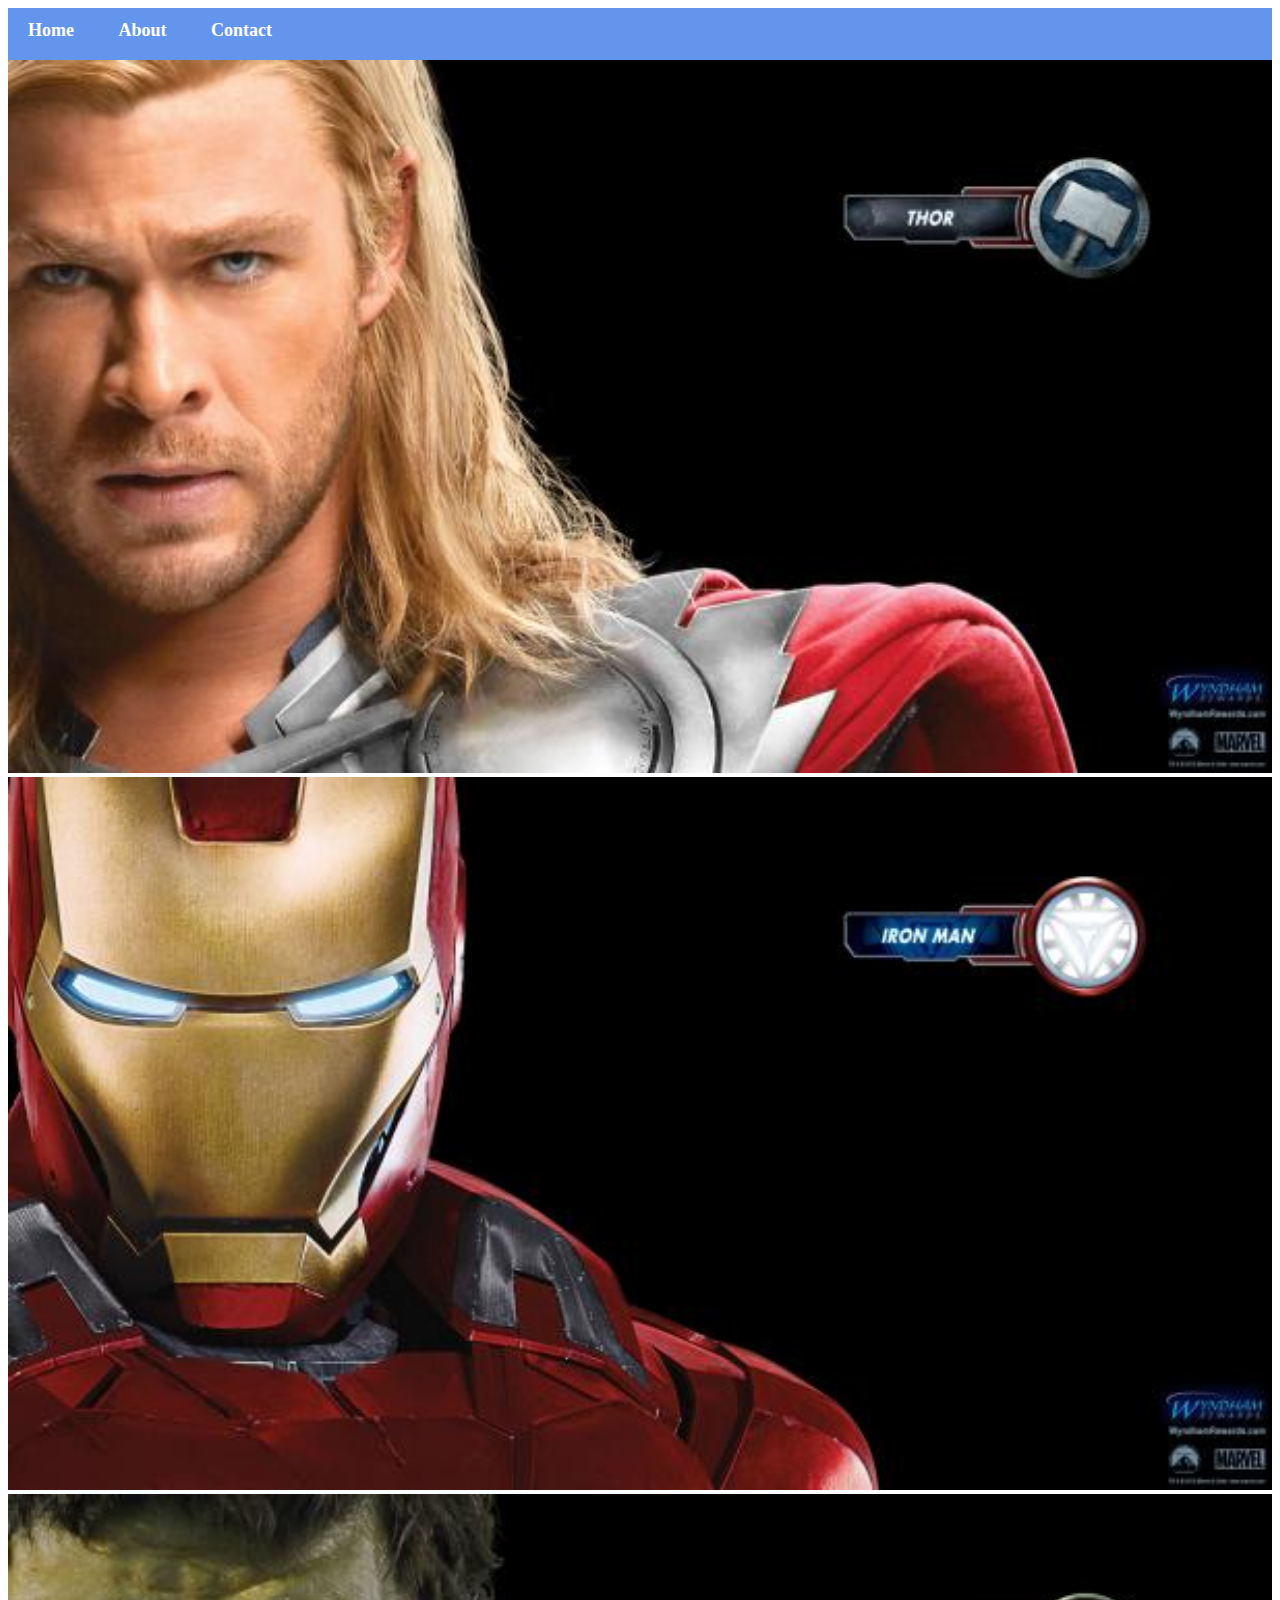
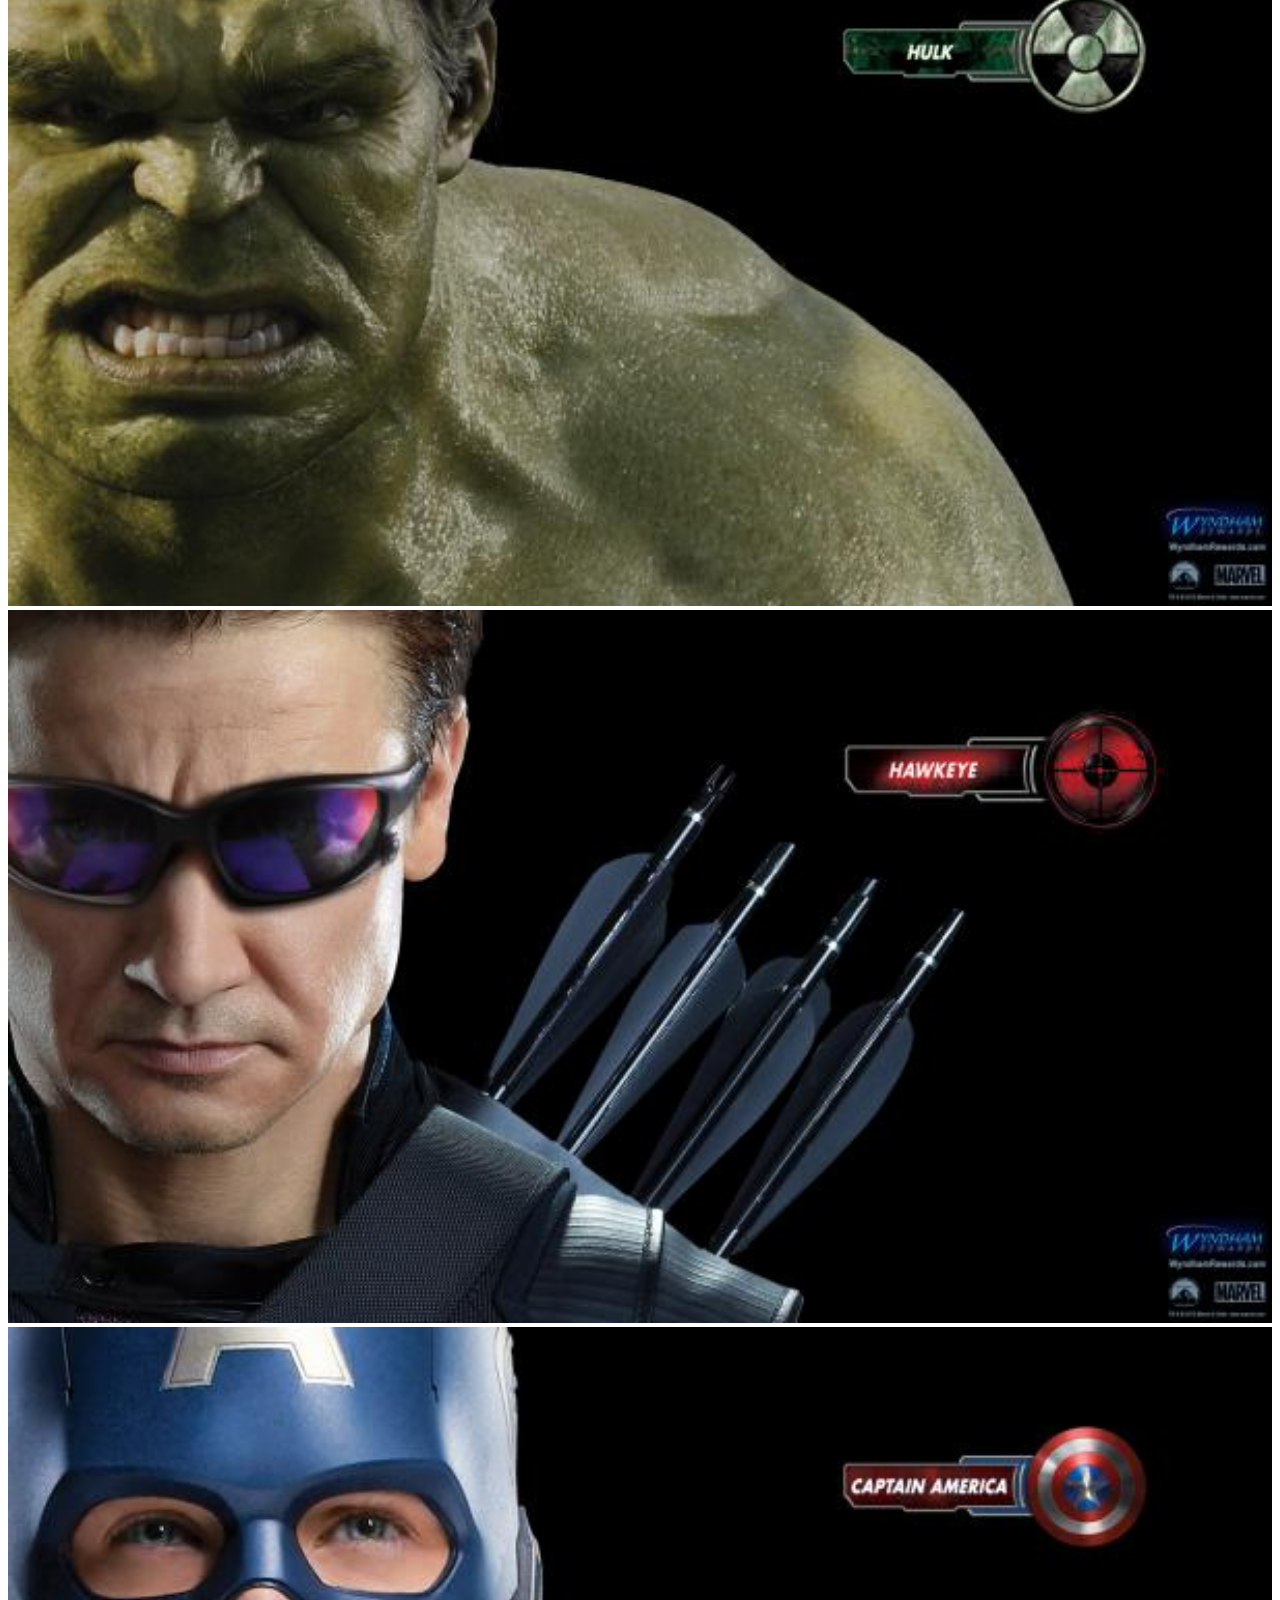
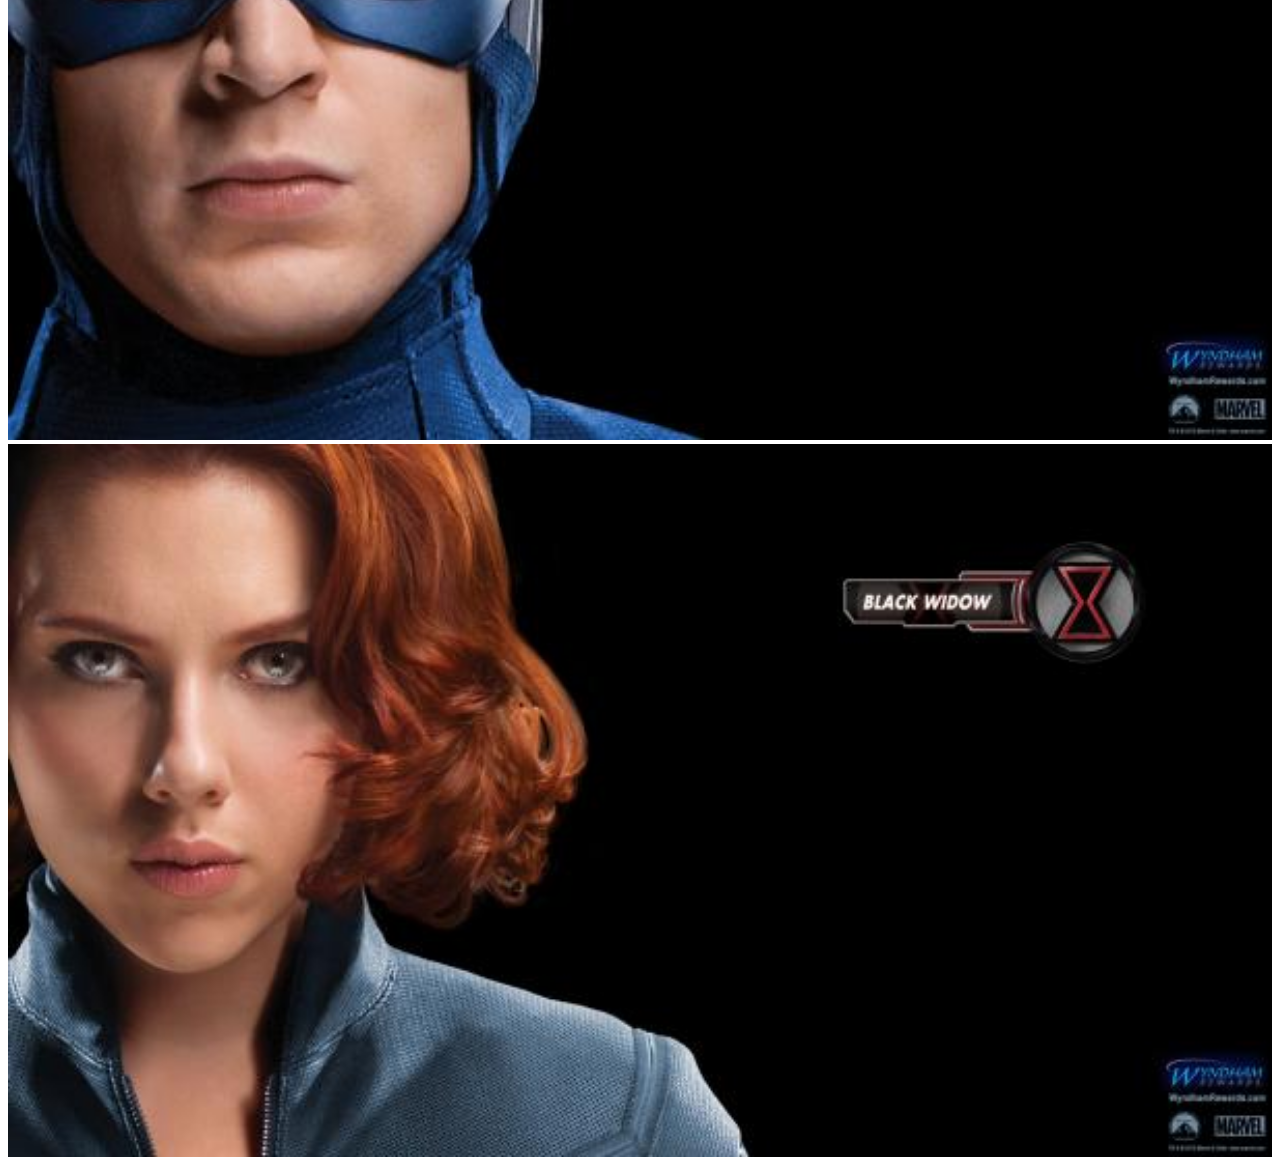
<file: index.html>
<!DOCTYPE html>
<html>
      <head>
            <link rel = "stylesheet" href = "style.css">
      </head>
      <body>
            <div id = "menu">
                <a href = "index.html"> Home </a>
                <a href = "about.html"> About </a>
                <a href = "contact.html"> Contact </a>
            </div>
        
           <div class = "gallery">
                <a href = "avenger_1.html"> <img src = "images/avengers_01.jpg"/></a>
                <a href = "avenger_2.html"> <img src = "images/avengers_02.jpg"/></a>
                <a href = "avenger_3.html"> <img src = "images/avengers_03.jpg"/></a>
                <a href = "avenger_4.html"> <img src = "images/avengers_04.jpg"/></a>
                <a href = "avenger_5.html"> <img src = "images/avengers_05.jpg"/></a>
                <a href = "avenger_6.html"> <img src = "images/avengers_06.jpg"/></a>
           </div>
      </body>
</html>
</file>
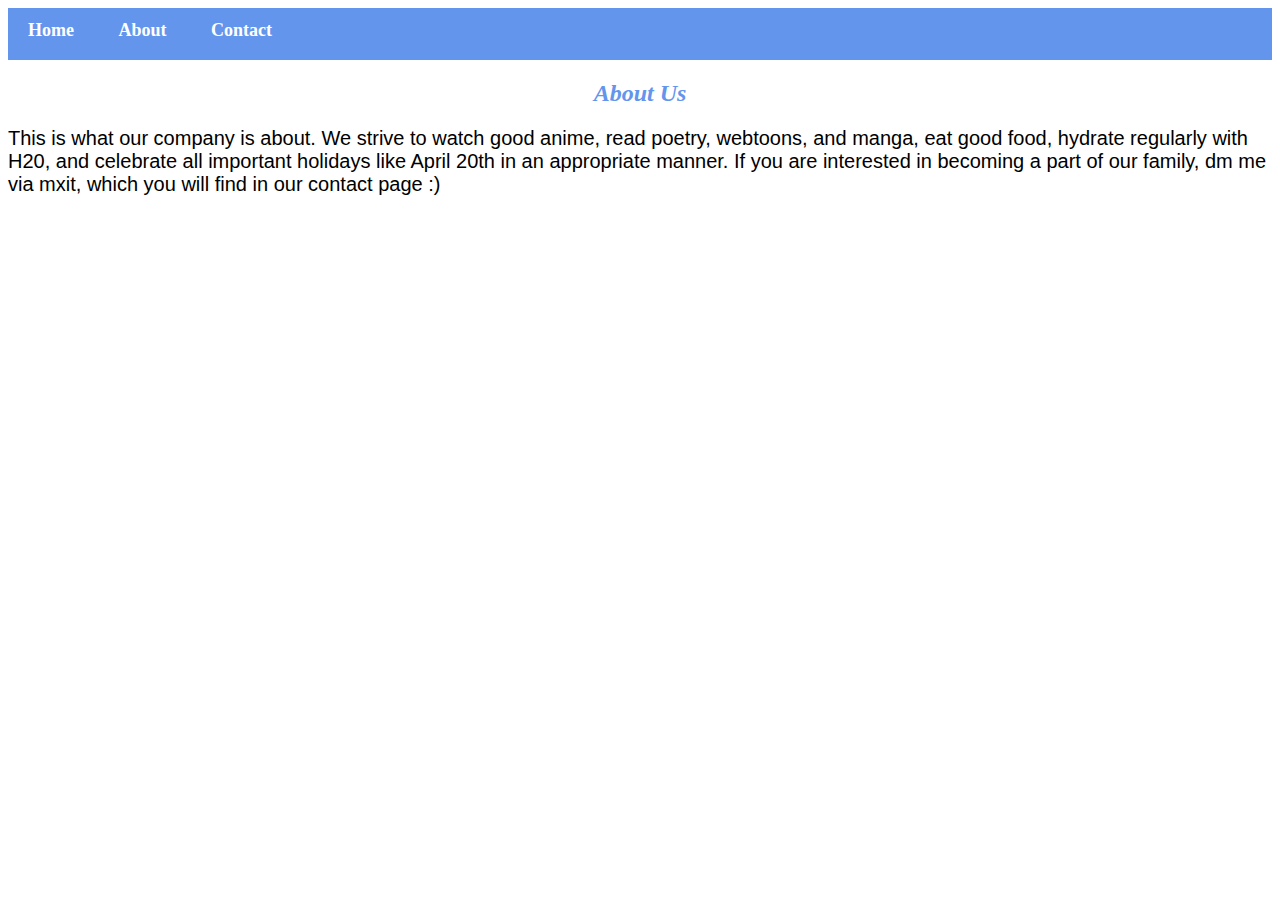
<file: about.html>
<!DOCTYPE html>
<html>
      <head> 
           <link rel = "stylesheet" href = "style.css"> 
       </head>
 
       <body> 
        <div id = "menu">
            <a href = "index.html"> Home </a>
            <a href = "about.html"> About </a>
            <a href = "contact.html"> Contact </a>
        </div>

          <h2> About Us </h2>

          <p> This is what our company is about. We strive to watch good anime, read poetry, webtoons, and manga,
              eat good food, hydrate regularly with H20, and celebrate all important holidays like April 20th in 
              an appropriate manner. If you are interested in becoming a part of our family, dm me via mxit, 
              which you will find in our contact page :) </p>
        </body>
</html>
</file>
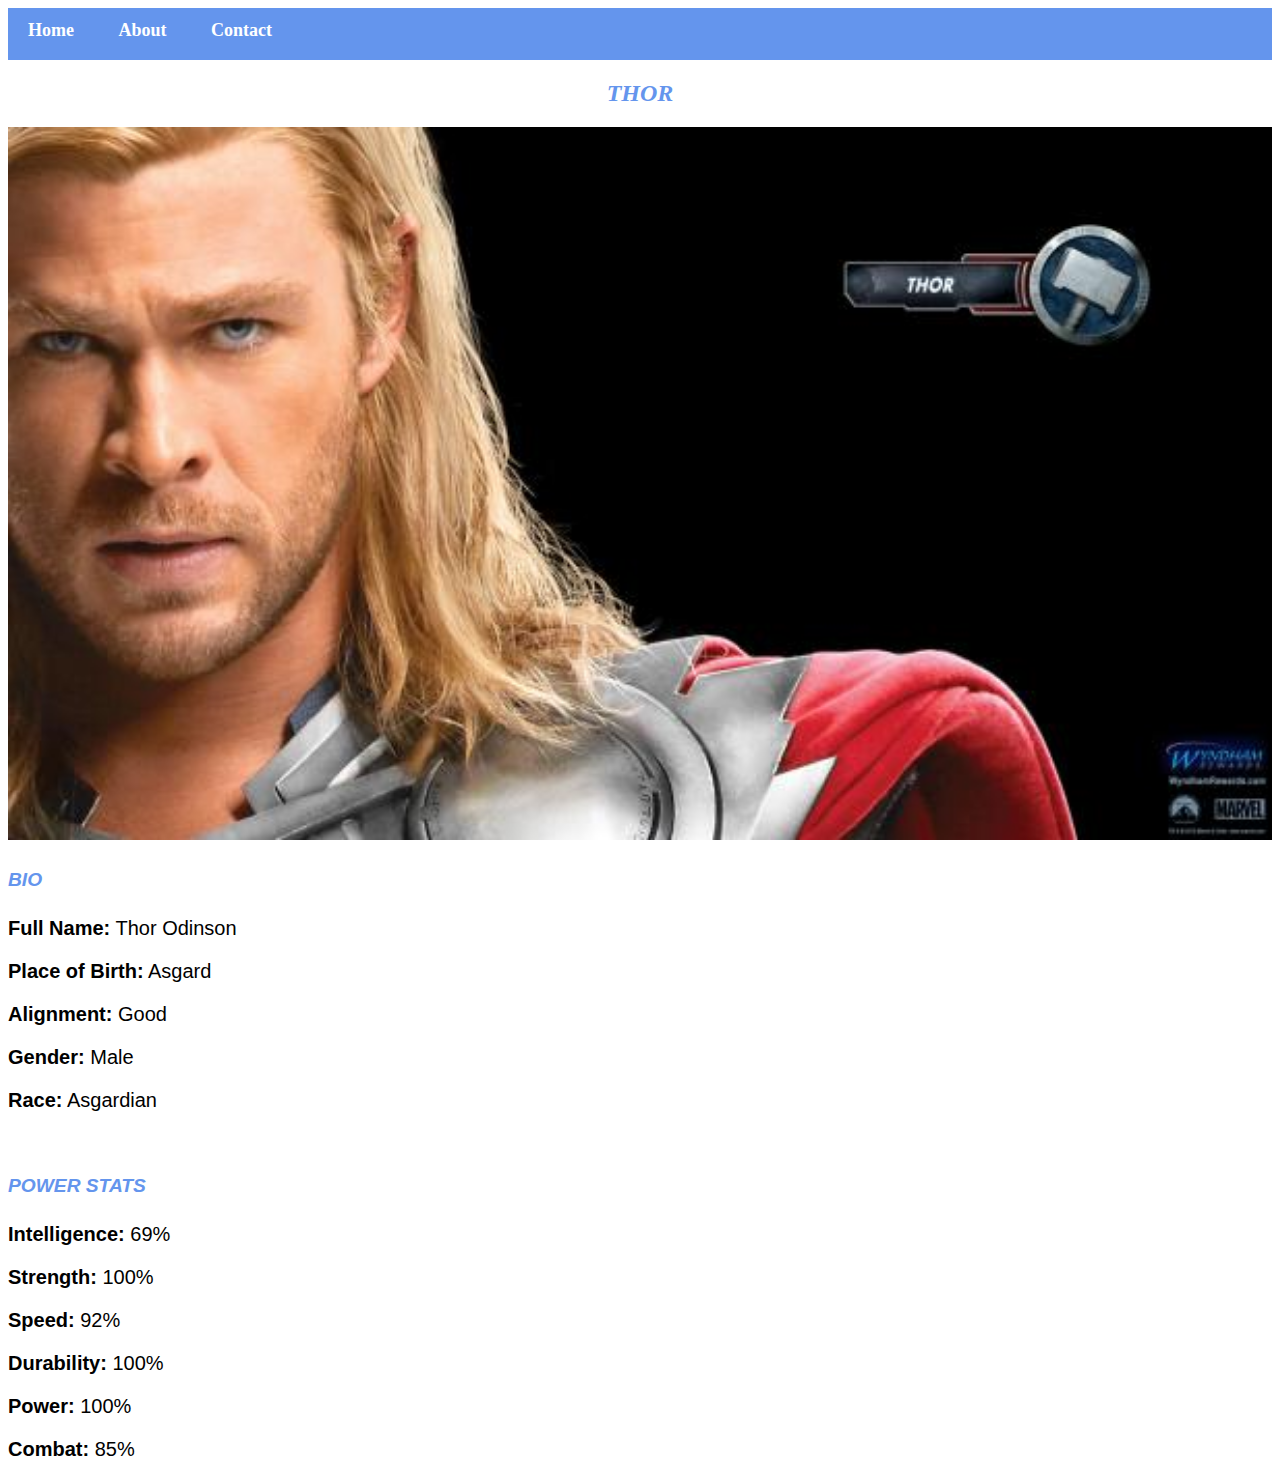
<file: avenger_1.html>
<!DOCTYPE html>
<html>
      <head> 
           <link rel = "stylesheet" href = "style.css"> 
       </head>
 
       <body> 
        <div id = "menu">
            <a href = "index.html"> Home </a>
            <a href = "about.html"> About </a>
            <a href = "contact.html"> Contact </a>
        </div>
        
          <h2> THOR </h2>

          <div class = "gallery"> 
              <img src = "images/avengers_01.jpg"> 
          </div> 

          <h4> BIO </h4> 
          <p> <b> Full Name:</b> Thor Odinson </p> 
          <p> <b> Place of Birth:</b>  Asgard </p> 
          <p> <b> Alignment:</b> Good </p> 
          <p> <b> Gender:</b> Male </p>
          <p> <b> Race:</b> Asgardian </p> 

          <br/>

          <h4> POWER STATS </h4>
          <p> <b> Intelligence:</b> 69% </p>
          <p> <b> Strength:</b> 100% </p>
          <p> <b> Speed:</b> 92% </p>
          <p> <b> Durability:</b> 100% </p>
          <p> <b> Power:</b> 100% </p>
          <p> <b> Combat:</b> 85% </p>
      </body>
</html>
</file>
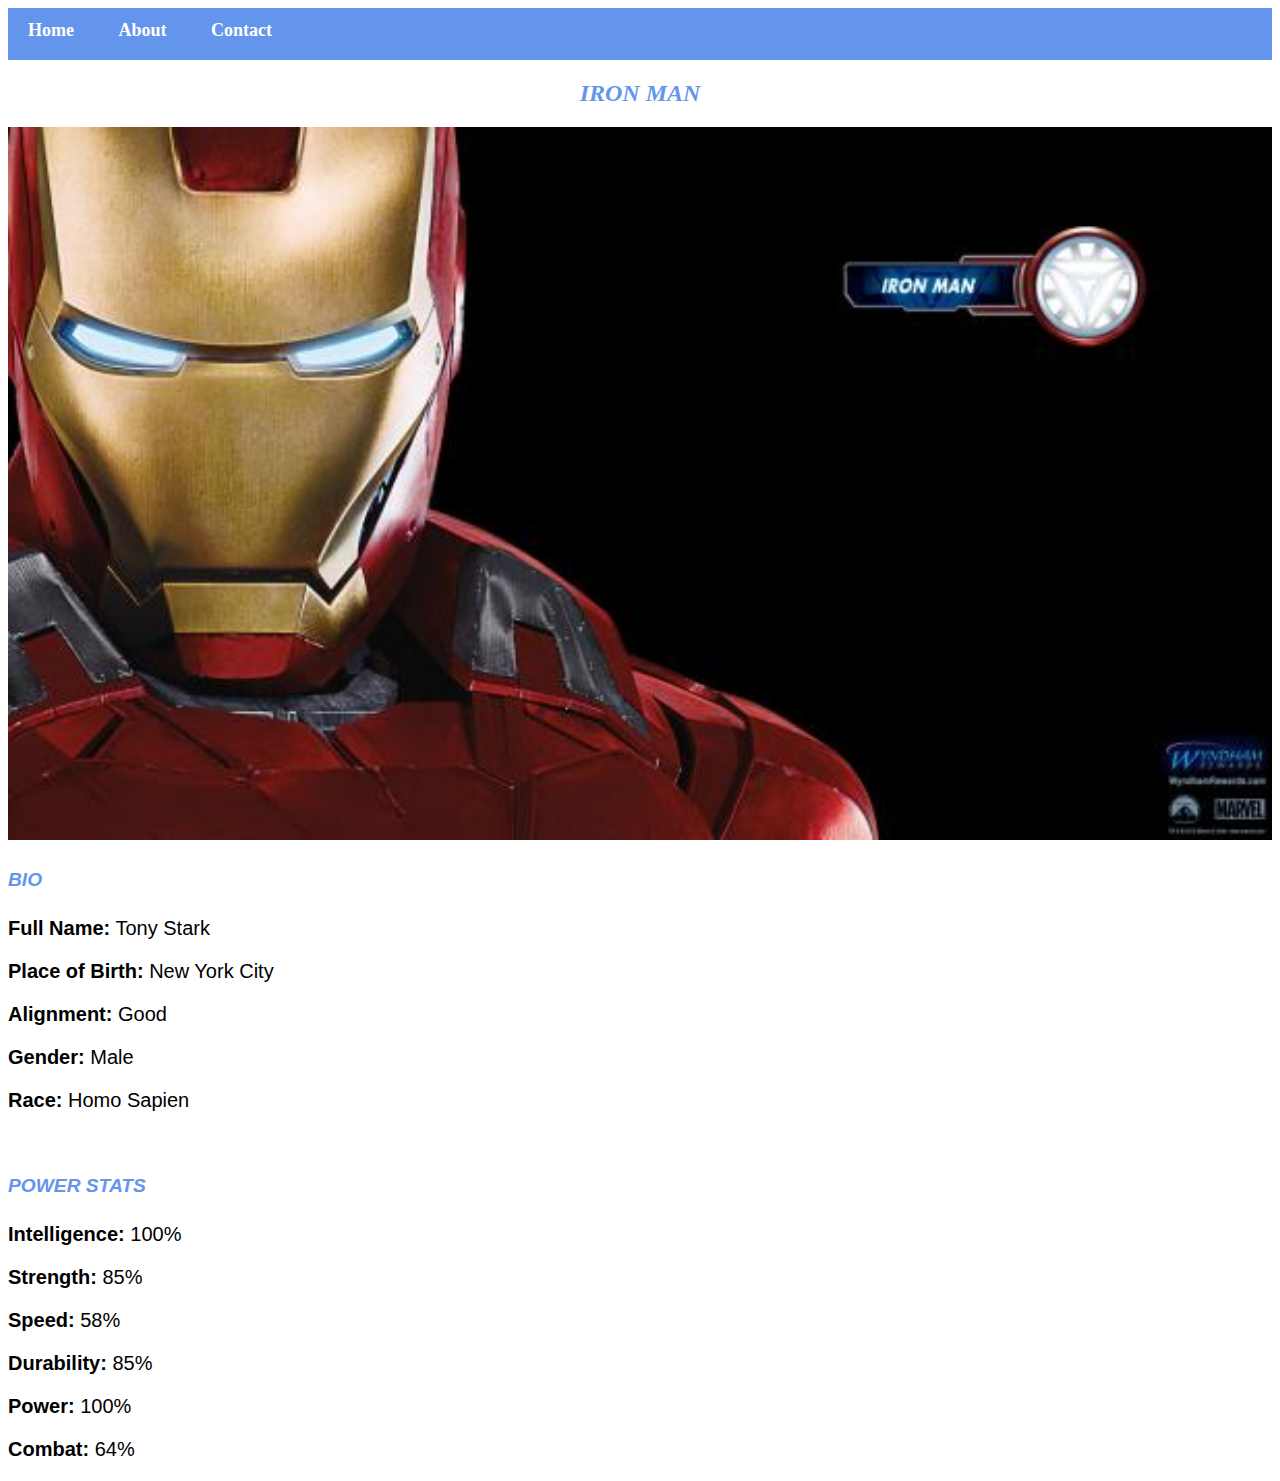
<file: avenger_2.html>
<!DOCTYPE html>
<html>
      <head> 
           <link rel = "stylesheet" href = "style.css"> 
       </head>
 
       <body> 
        <div id = "menu">
            <a href = "index.html"> Home </a>
            <a href = "about.html"> About </a>
            <a href = "contact.html"> Contact </a>
        </div>
        
          <h2> IRON MAN </h2>

          <div class = "gallery"> 
              <img src = "images/avengers_02.jpg"> 
          </div> 

          <h4> BIO </h4> 
          <p> <b> Full Name:</b> Tony Stark </p> 
          <p> <b> Place of Birth:</b>  New York City </p> 
          <p> <b> Alignment:</b> Good </p> 
          <p> <b> Gender:</b> Male </p>
          <p> <b> Race:</b> Homo Sapien </p> 

          <br/>

          <h4> POWER STATS </h4>
          <p> <b> Intelligence:</b> 100% </p>
          <p> <b> Strength:</b> 85% </p>
          <p> <b> Speed:</b> 58% </p>
          <p> <b> Durability:</b> 85% </p>
          <p> <b> Power:</b> 100% </p>
          <p> <b> Combat:</b> 64% </p>
      </body>
</html>
</file>
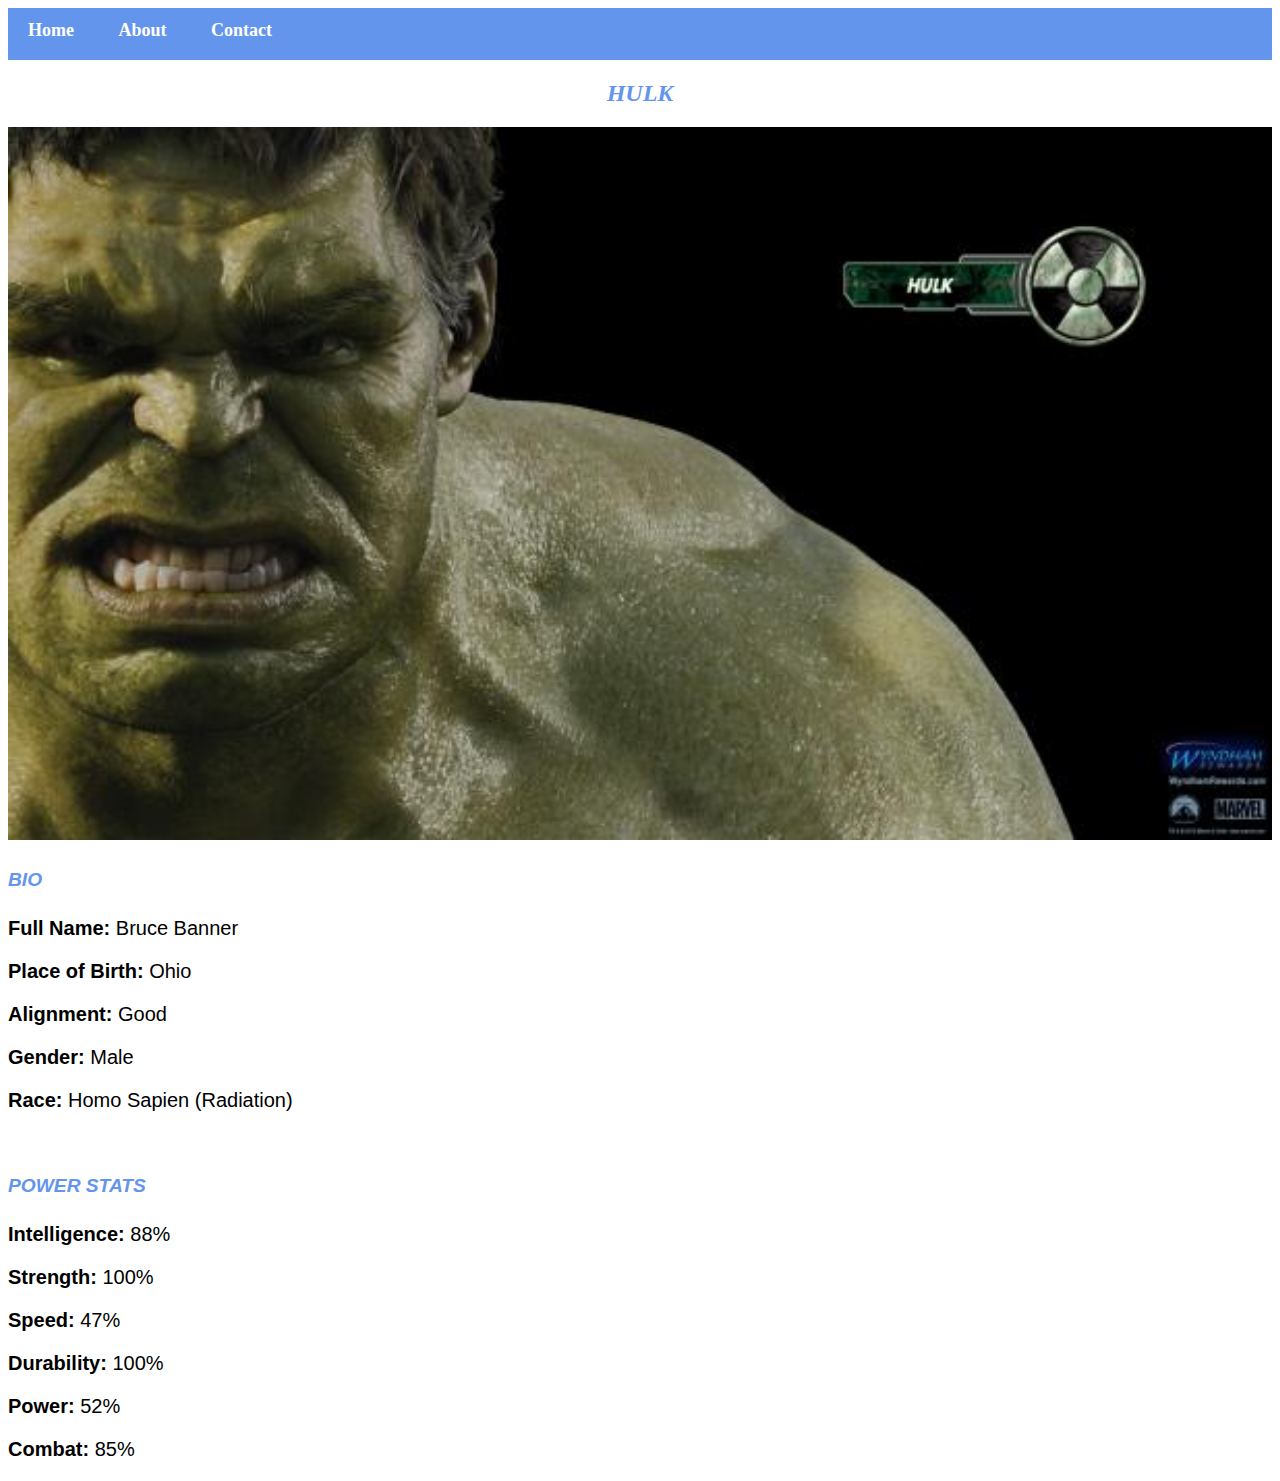
<file: avenger_3.html>
<!DOCTYPE html>
<html>
      <head> 
           <link rel = "stylesheet" href = "style.css"> 
       </head>
 
       <body> 
        <div id = "menu">
            <a href = "index.html"> Home </a>
            <a href = "about.html"> About </a>
            <a href = "contact.html"> Contact </a>
        </div>
          <h2> HULK </h2>

          <div class = "gallery"> 
              <img src = "images/avengers_03.jpg"> 
          </div> 

          <h4> BIO </h4> 
          <p> <b> Full Name:</b> Bruce Banner </p> 
          <p> <b> Place of Birth:</b>  Ohio </p> 
          <p> <b> Alignment:</b> Good </p> 
          <p> <b> Gender:</b> Male </p>
          <p> <b> Race:</b> Homo Sapien (Radiation) </p> 

          <br/>

          <h4> POWER STATS </h4>
          <p> <b> Intelligence:</b> 88% </p>
          <p> <b> Strength:</b> 100% </p>
          <p> <b> Speed:</b> 47% </p>
          <p> <b> Durability:</b> 100% </p>
          <p> <b> Power:</b> 52% </p>
          <p> <b> Combat:</b> 85% </p>
      </body>
</html>
</file>
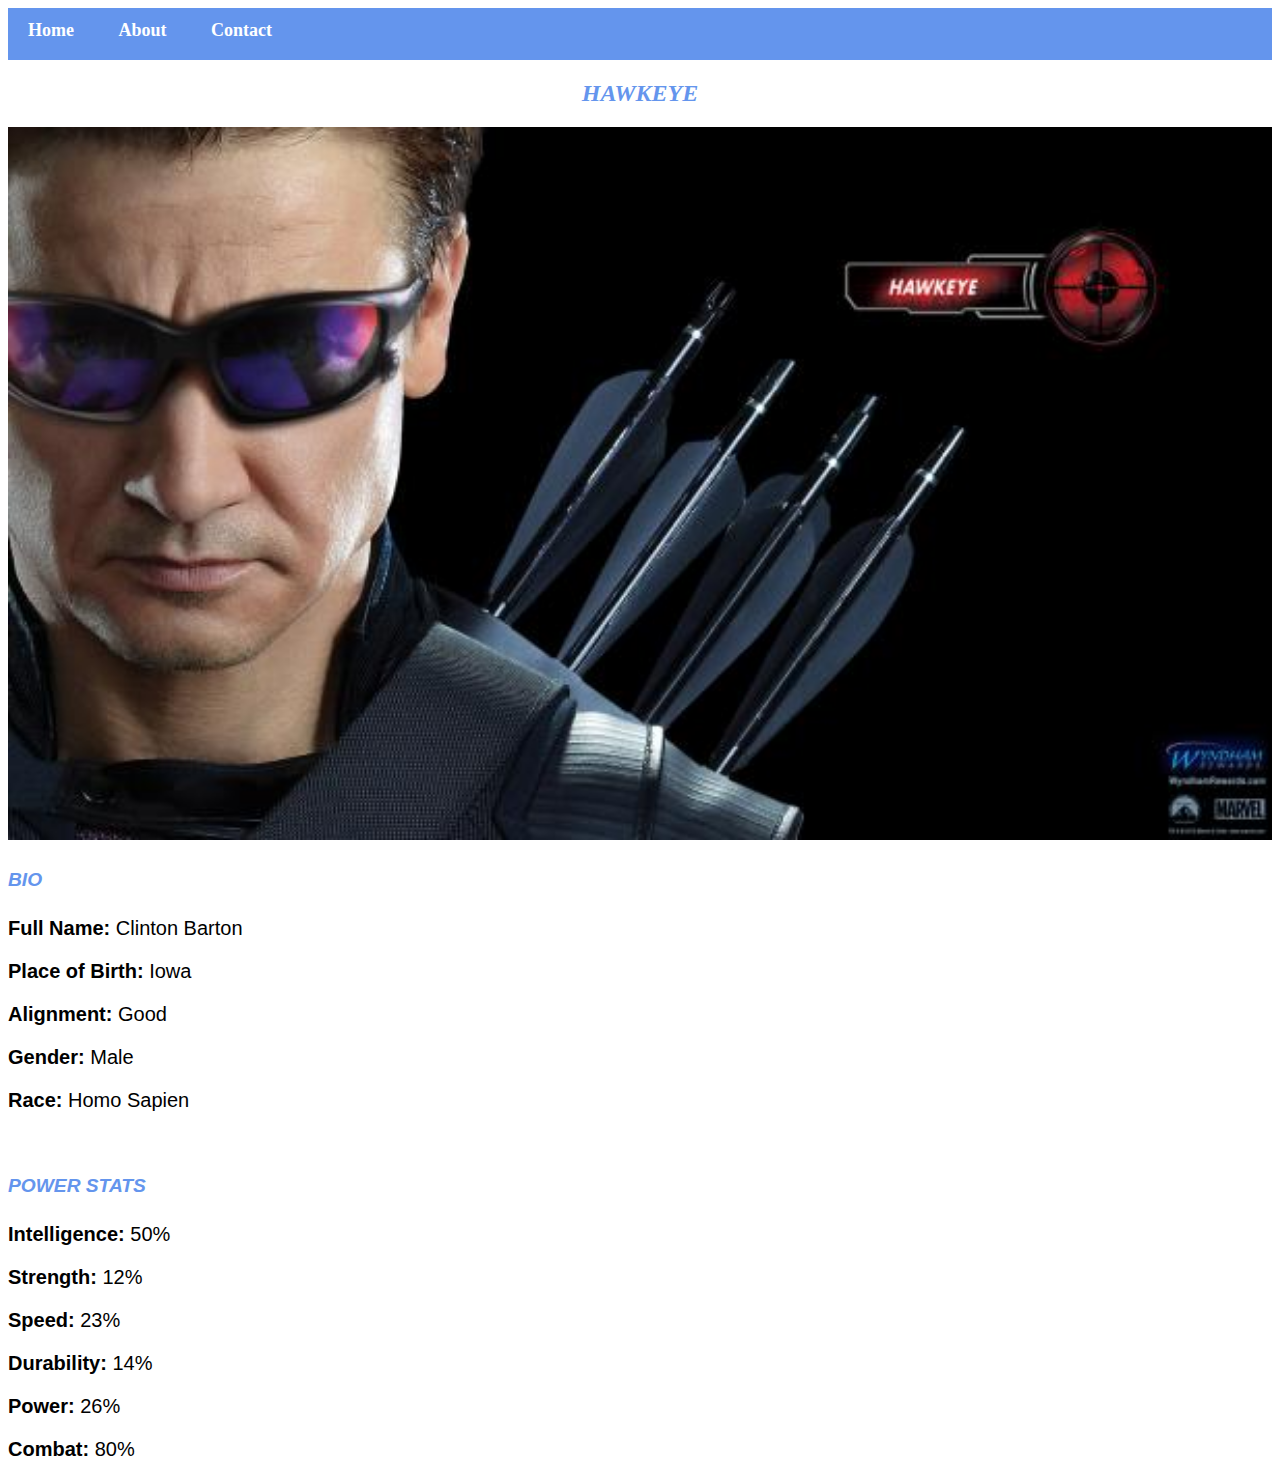
<file: avenger_4.html>
<!DOCTYPE html>
<html>
      <head> 
           <link rel = "stylesheet" href = "style.css"> 
       </head>
 
       <body> 
        <div id = "menu">
            <a href = "index.html"> Home </a>
            <a href = "about.html"> About </a>
            <a href = "contact.html"> Contact </a>
        </div>
          <h2> HAWKEYE </h2>

          <div class = "gallery"> 
              <img src = "images/avengers_04.jpg"> 
          </div> 

          <h4> BIO </h4> 
          <p> <b> Full Name:</b> Clinton Barton </p> 
          <p> <b> Place of Birth:</b>  Iowa </p> 
          <p> <b> Alignment:</b> Good </p> 
          <p> <b> Gender:</b> Male </p>
          <p> <b> Race:</b> Homo Sapien </p> 

          <br/>

          <h4> POWER STATS </h4>
          <p> <b> Intelligence:</b> 50% </p>
          <p> <b> Strength:</b> 12% </p>
          <p> <b> Speed:</b> 23% </p>
          <p> <b> Durability:</b> 14% </p>
          <p> <b> Power:</b> 26% </p>
          <p> <b> Combat:</b> 80% </p>
      </body>
</html>
</file>
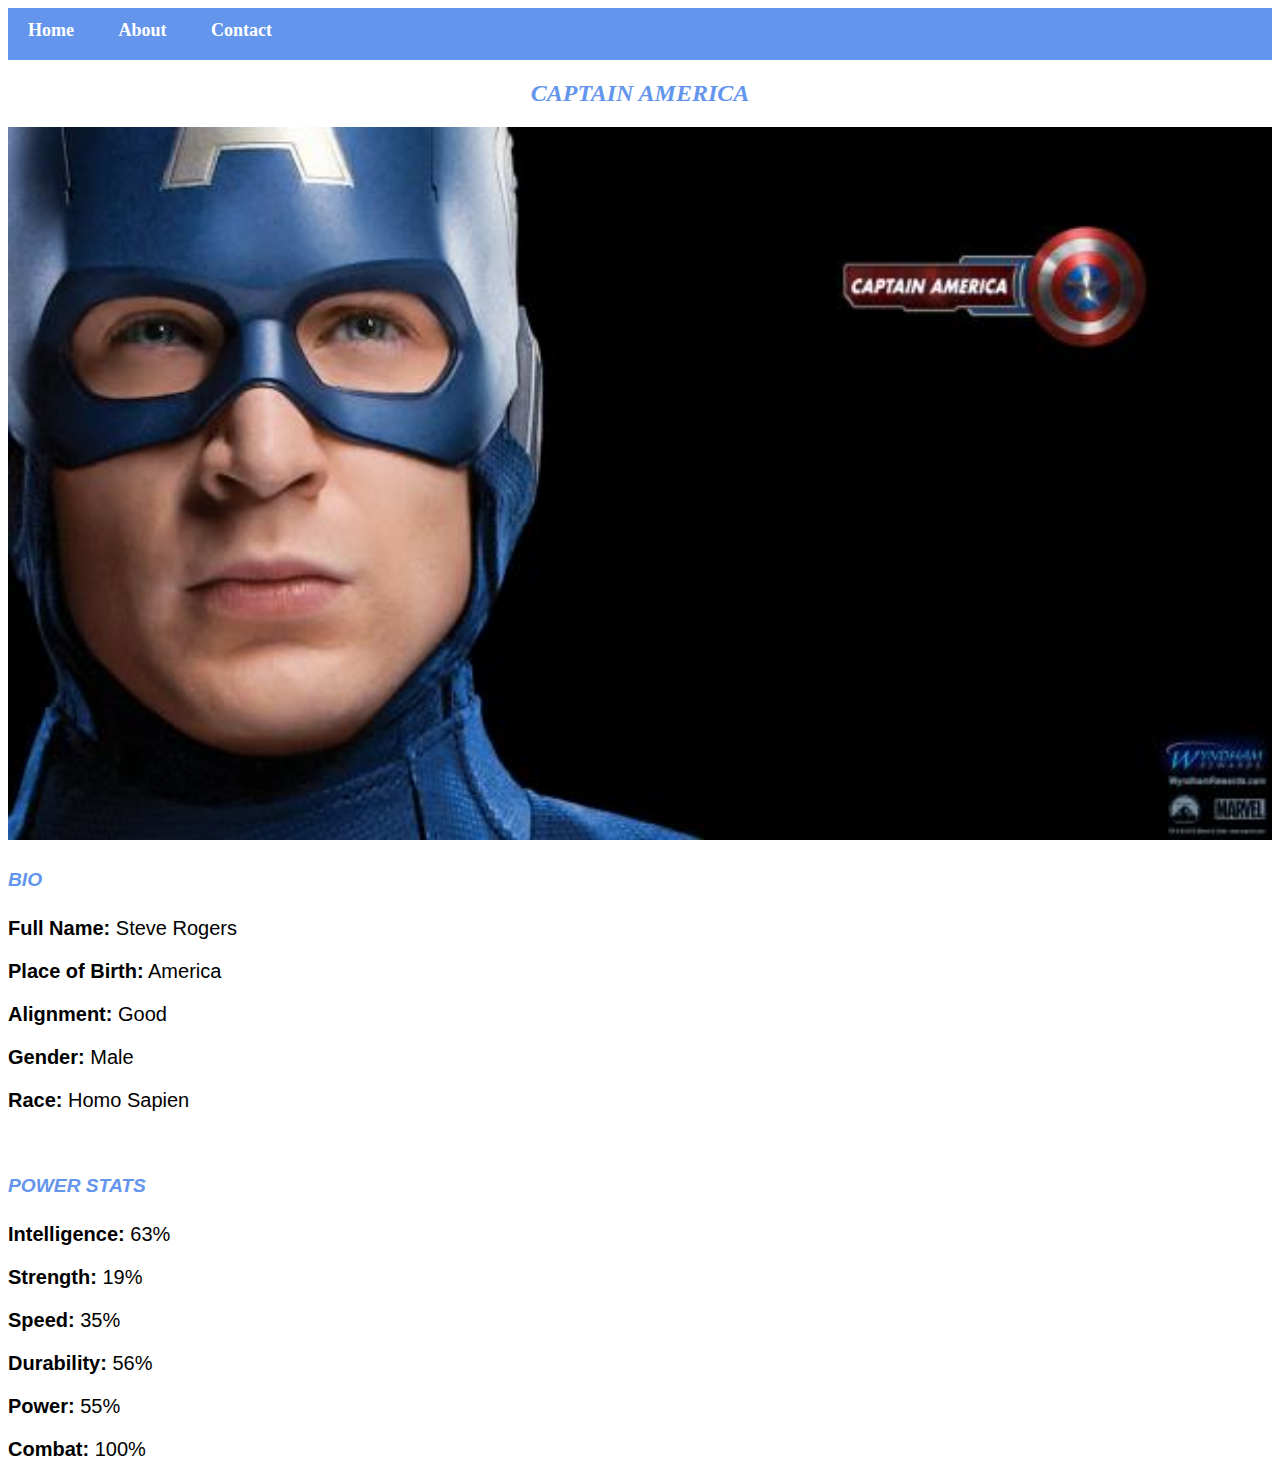
<file: avenger_5.html>
<!DOCTYPE html>
<html>
      <head> 
           <link rel = "stylesheet" href = "style.css"> 
       </head>
 
       <body> 
        <div id = "menu">
            <a href = "index.html"> Home </a>
            <a href = "about.html"> About </a>
            <a href = "contact.html"> Contact </a>
        </div>
          <h2> CAPTAIN AMERICA </h2>

          <div class = "gallery"> 
              <img src = "images/avengers_05.jpg"> 
          </div> 

          <h4> BIO </h4> 
          <p> <b> Full Name:</b> Steve Rogers </p> 
          <p> <b> Place of Birth:</b>  America </p> 
          <p> <b> Alignment:</b> Good </p> 
          <p> <b> Gender:</b> Male </p>
          <p> <b> Race:</b> Homo Sapien </p> 

          <br/>

          <h4> POWER STATS </h4>
          <p> <b> Intelligence:</b> 63% </p>
          <p> <b> Strength:</b> 19% </p>
          <p> <b> Speed:</b> 35% </p>
          <p> <b> Durability:</b> 56% </p>
          <p> <b> Power:</b> 55% </p>
          <p> <b> Combat:</b> 100% </p>
      </body>
</html>
</file>
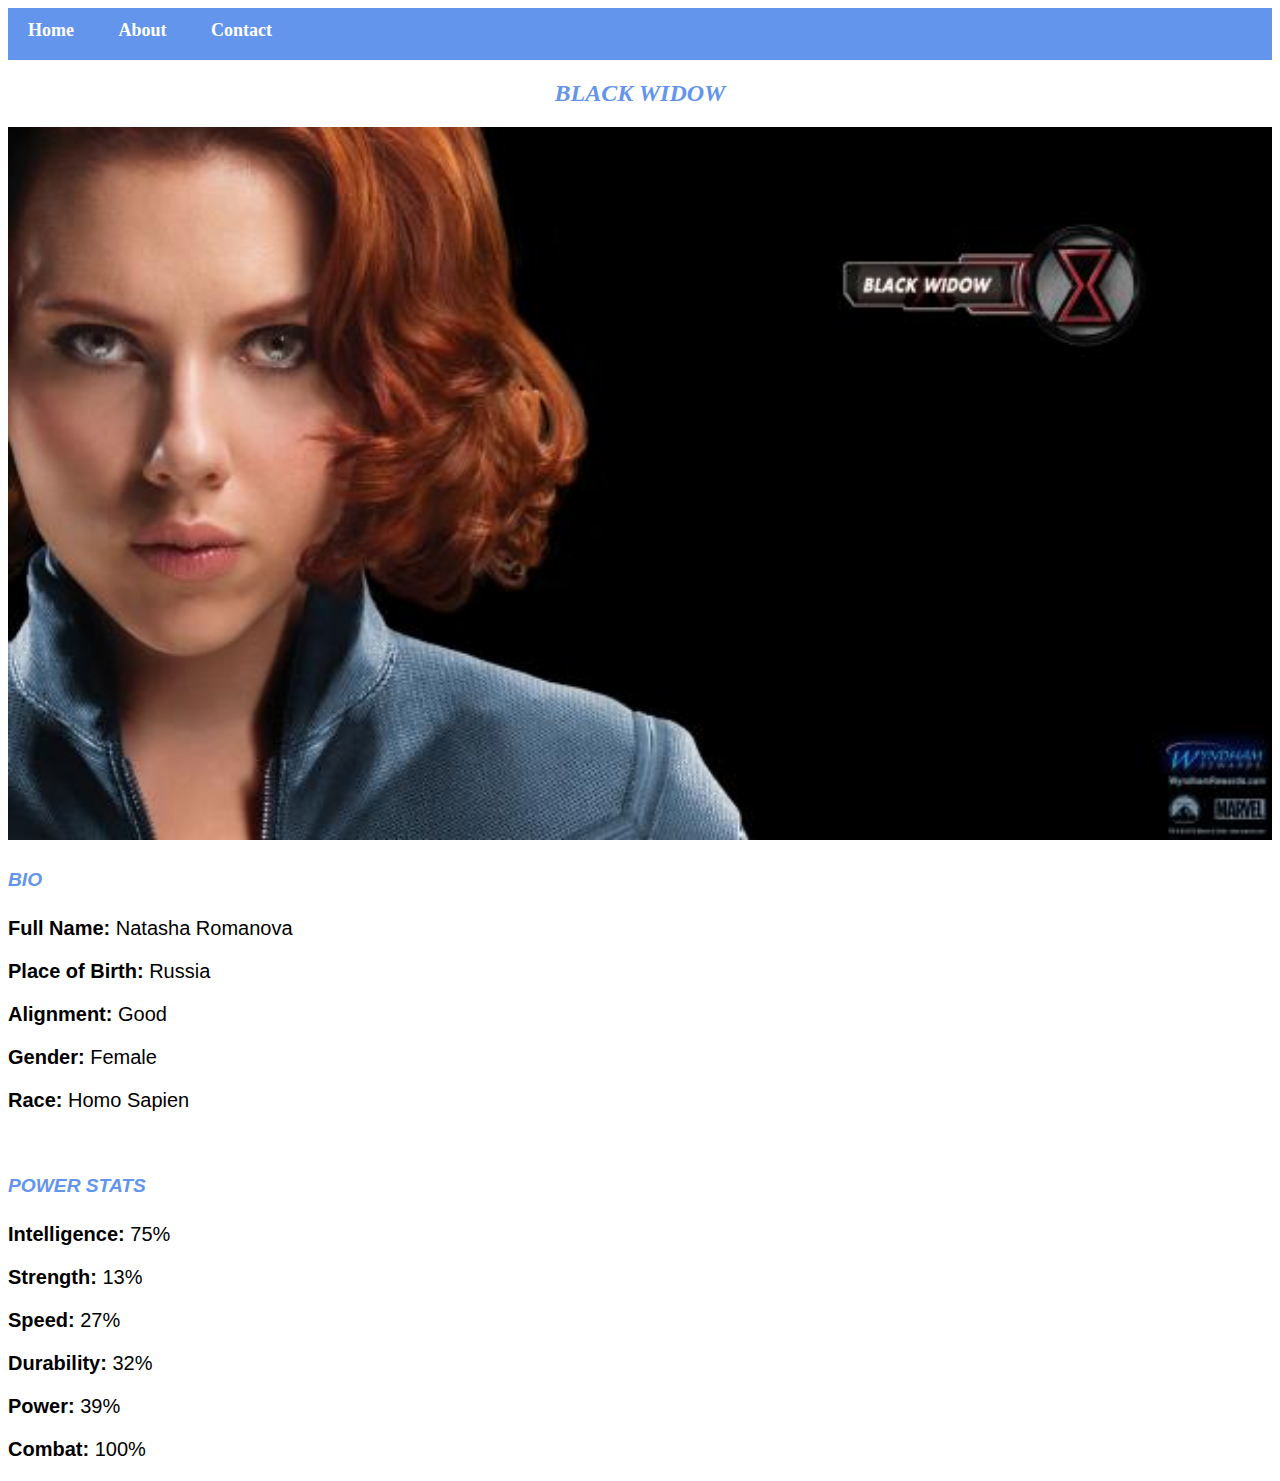
<file: avenger_6.html>
<!DOCTYPE html>
<html>
      <head> 
           <link rel = "stylesheet" href = "style.css"> 
       </head>
 
       <body> 
        <div id = "menu">
            <a href = "index.html"> Home </a>
            <a href = "about.html"> About </a>
            <a href = "contact.html"> Contact </a>
        </div>
          <h2> BLACK WIDOW </h2>

          <div class = "gallery"> 
              <img src = "images/avengers_06.jpg"> 
          </div> 

          <h4> BIO </h4> 
          <p> <b> Full Name:</b> Natasha Romanova </p> 
          <p> <b> Place of Birth:</b>  Russia </p> 
          <p> <b> Alignment:</b> Good </p> 
          <p> <b> Gender:</b> Female </p>
          <p> <b> Race:</b> Homo Sapien </p> 

          <br/>

          <h4> POWER STATS </h4>
          <p> <b> Intelligence:</b> 75% </p>
          <p> <b> Strength:</b> 13% </p>
          <p> <b> Speed:</b> 27% </p>
          <p> <b> Durability:</b> 32% </p>
          <p> <b> Power:</b> 39% </p>
          <p> <b> Combat:</b> 100% </p>
      </body>
</html>
</file>
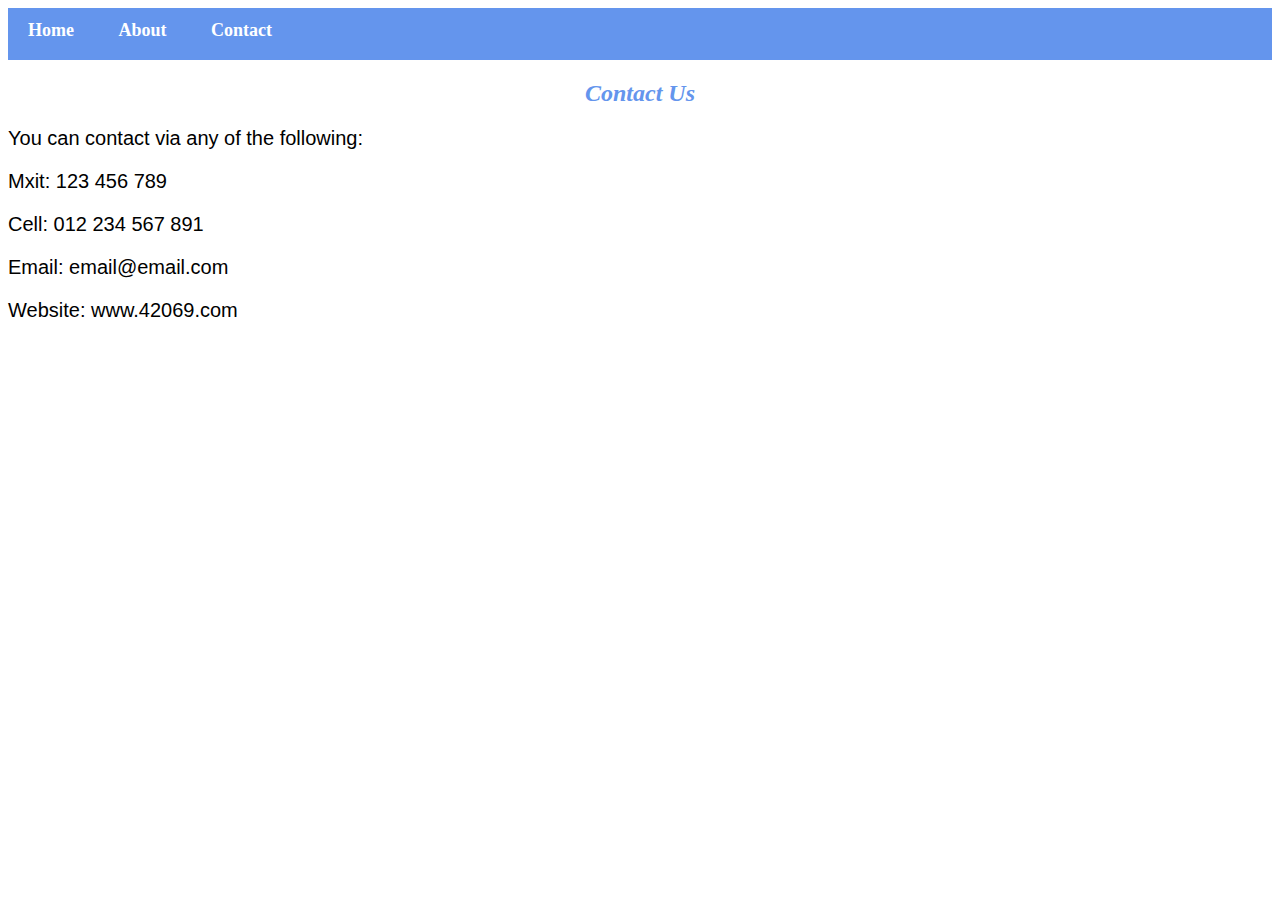
<file: contact.html>
<!DOCTYPE html>
<html>
      <head> 
           <link rel = "stylesheet" href = "style.css"> 
       </head>
 
       <body> 
        <div id = "menu">
            <a href = "index.html"> Home </a>
            <a href = "about.html"> About </a>
            <a href = "contact.html"> Contact </a>
        </div>
        
          <h2> Contact Us </h2>

          <p> You can contact via any of the following: </p>
          <p> Mxit: 123 456 789 </p>
          <p> Cell: 012 234 567 891 </p>
          <p> Email: email@email.com </p>
          <p> Website: www.42069.com </p>

      </body>
</html>
</file>
<file: style.css>
.gallery img{
    width: 100%;
}

h2{
    font-family: Tahoma;
    color:cornflowerblue;
    text-align: center;
    font-style: italic;
}

h4{
    font-family:  Tahoma, sans-serif;
    color:cornflowerblue;
    font-weight: bold;
    font-size: larger;
    font-style: italic;
}

p{
    font-family: Arial;
    font-size: 20px;
}

#menu{
    width : 100%;
    height : 40px;
    background-color: cornflowerblue;
    padding-top: 12px;
}

#menu a{
    color: white;
    font-family: Tahoma;
    font-size: 18px;
    text-decoration: none;
    font-weight: 800;
    padding-left: 20px;
    padding-right: 20px;
}

#menu a:hover{
    color: #5077bd;
}
</file>
